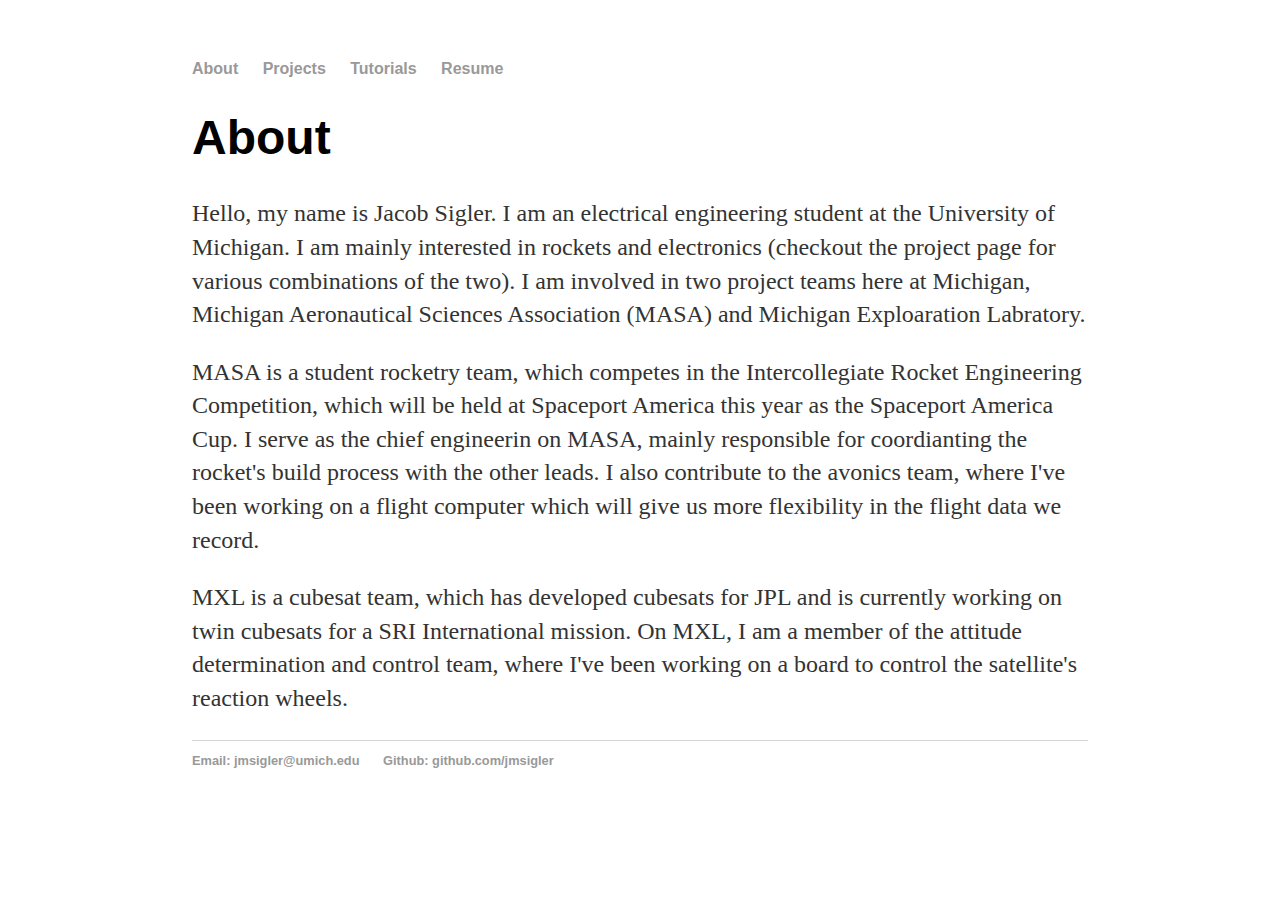
<file: index.html>
<!DOCTYPE html>
<html>
	<head>
		<title>Jacob Sigler (jmsigler)</title>
		<!-- link to main stylesheet -->
		<link rel="stylesheet" type="text/css" href="/css/main.css">
	</head>
	<body>
		<nav>
    		<ul>
        		<li><a href="/">About</a></li>
        		<li><a href="/projects">Projects</a></li>
        		<li><a href="/tutorials">Tutorials</a></li>
        		<li><a href="/resume/Jacob_Sigler_2017.pdf">Resume</a></li>
    		</ul>
		</nav>
		<div class="container">
    		<div class="blurb">
        		<h1>About</h1>
				<p> Hello, my name is Jacob Sigler. I am an electrical engineering student at the University of Michigan. I am mainly interested in rockets and electronics (checkout the project page for various combinations of the two). I am involved in two project teams here at Michigan, Michigan Aeronautical Sciences Association (MASA) and Michigan Exploaration Labratory.</p>
				
				<p> MASA is a student rocketry team, which competes in the Intercollegiate Rocket Engineering Competition, which will be held at Spaceport America this year as the Spaceport America Cup. I serve as the chief engineerin on MASA, mainly responsible for coordianting the rocket's build process with the other leads. I also contribute to the avonics team, where I've been working on a flight computer which will give us more flexibility in the flight data we record.</p>
				
				<p> MXL is a cubesat team, which has developed cubesats for JPL and is currently working on twin cubesats for a SRI International mission. On MXL, I am a member of the attitude determination and control team, where I've been working on a board to control the satellite's reaction wheels.</p>
				
    		</div><!-- /.blurb -->
		</div><!-- /.container -->
		<footer>
    		<ul>
        		<li><a href="mailto:jmsigler@umich.edu">Email: jmsigler@umich.edu</a></li>
        		<li><a href="https://github.com/jmsigler">Github: github.com/jmsigler</a></li>
			</ul>
		</footer>
	</body>
</html>
</file>
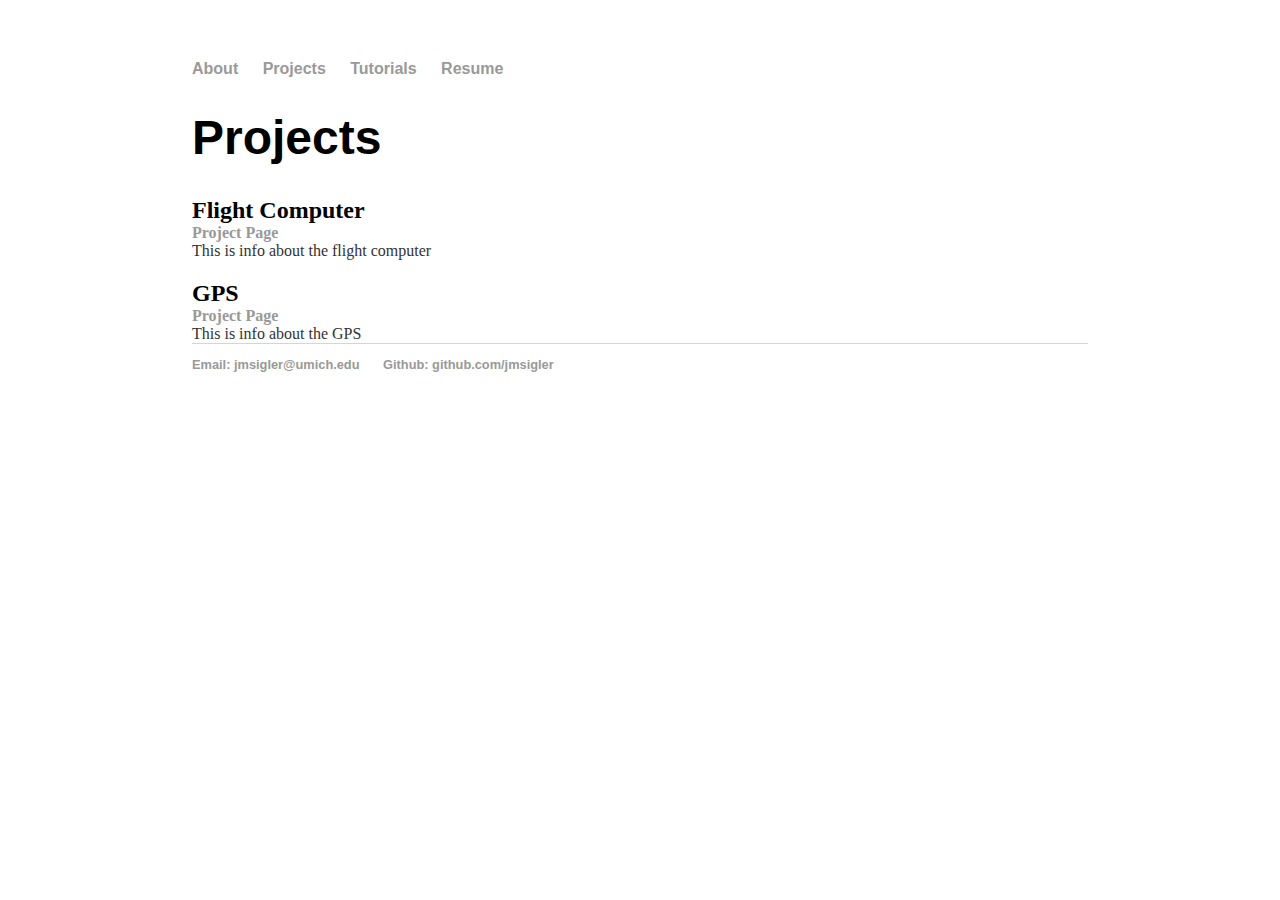
<file: projects/index.html>
<!DOCTYPE html>
<html>
	<head>
		<title>Projects</title>
		<!-- link to main stylesheet -->
		<link rel="stylesheet" type="text/css" href="/css/project.css">
	</head>
	<body>
		<nav>
    		<ul>
        		<li><a href="/">About</a></li>
        		<li><a href="/projects">Projects</a></li>
        		<li><a href="/tutorials">Tutorials</a></li>
        		<li><a href="/resume/Jacob_Sigler_2017.pdf">Resume</a></li>
    		</ul>
		</nav>
		<div class="container">
    		<div class="blurb">
        		<h1>Projects</h1>
				      <h2>Flight Computer </h2> 
				        <h3><a href="/projects/fc">Project Page</a></h3>
				          <p>This is info about the flight computer</p>
				      <h2>GPS </h2>
				        <h3><a href="/projects/fc">Project Page</a></h3>
				          <p>This is info about the GPS</p>			
    		</div><!-- /.blurb -->
		</div><!-- /.container -->
		<footer>
    		<ul>
        		<li><a href="mailto:jmsigler@umich.edu">Email: jmsigler@umich.edu</a></li>
        		<li><a href="https://github.com/jmsigler">Github: github.com/jmsigler</a></li>
			</ul>
		</footer>
	</body>
</html>
</file>
<file: css/main.css>
body {
    margin: 60px auto;
    width: 70%;
}
nav ul, footer ul {
    font-family:'Helvetica', 'Arial', 'Sans-Serif';
    padding: 0px;
    list-style: none;
    font-weight: bold;
}
nav ul li, footer ul li {
    display: inline;
    margin-right: 20px;
}
a {
    text-decoration: none;
    color: #999;
}
a:hover {
    text-decoration: underline;
}
h1 {
    font-size: 3em;
    font-family:'Helvetica', 'Arial', 'Sans-Serif';
}
p {
    font-size: 1.5em;
    line-height: 1.4em;
    color: #333;
}
footer {
    border-top: 1px solid #d5d5d5;
    font-size: .8em;
}

ul.posts { 
    margin: 20px auto 40px; 
    font-size: 1.5em;
}

ul.posts li {
    list-style: none;
}
</file>
<file: css/project.css>
body {
    margin: 60px auto;
    width: 70%;
}
nav ul, footer ul {
    font-family:'Helvetica', 'Arial', 'Sans-Serif';
    padding: 0px;
    list-style: none;
    font-weight: bold;
}
nav ul li, footer ul li {
    display: inline;
    margin-right: 20px;
}
a {
    text-decoration: none;
    color: #999;
}
a:hover {
    text-decoration: underline;
}
h1 {
    font-size: 3em;
    font-family:'Helvetica', 'Arial', 'Sans-Serif';
}
p {
    font-size: 1em;
    
    color: #333;
    margin: 0px;
}
footer {
    border-top: 1px solid #d5d5d5;
    font-size: .8em;
}

h2 {
  margin: 0px;
  margin-top: 20px;
}
  
h3 {
  margin: 0px;
  font-size: 1em;
}
</file>
